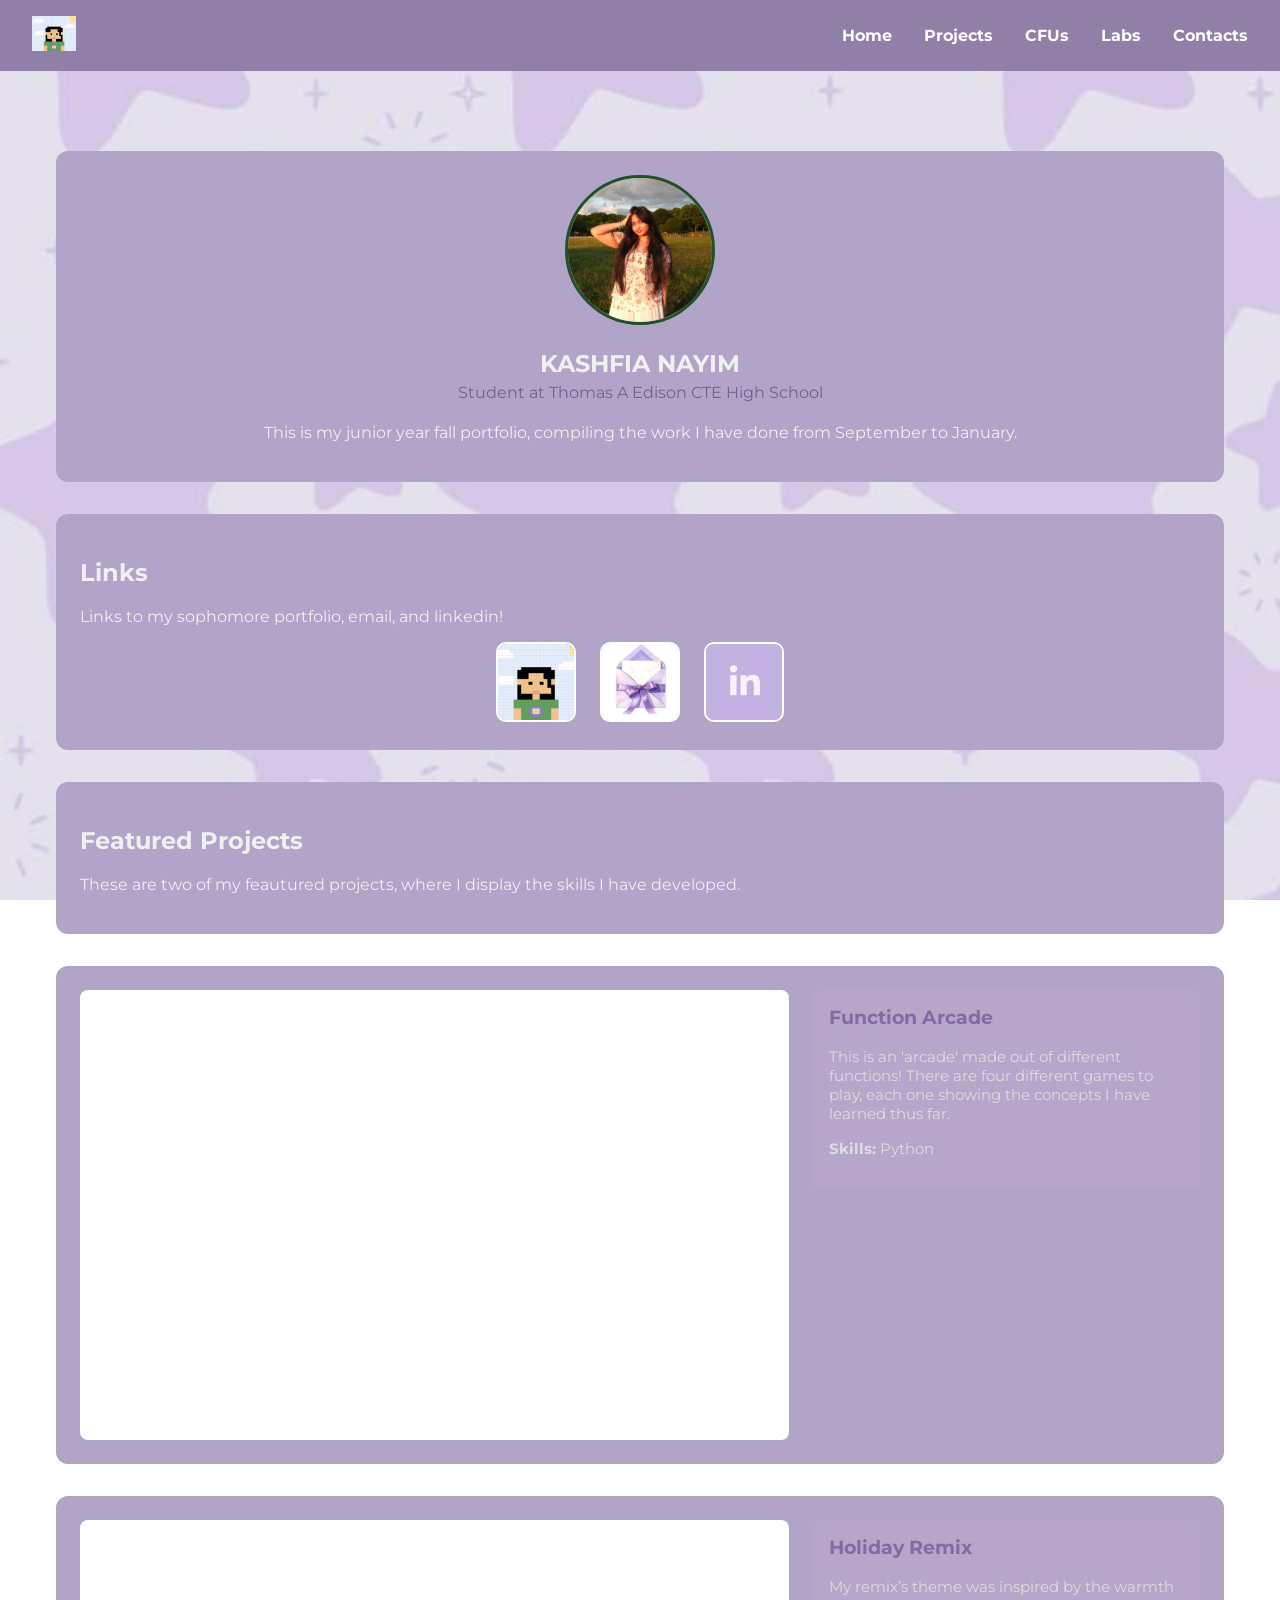
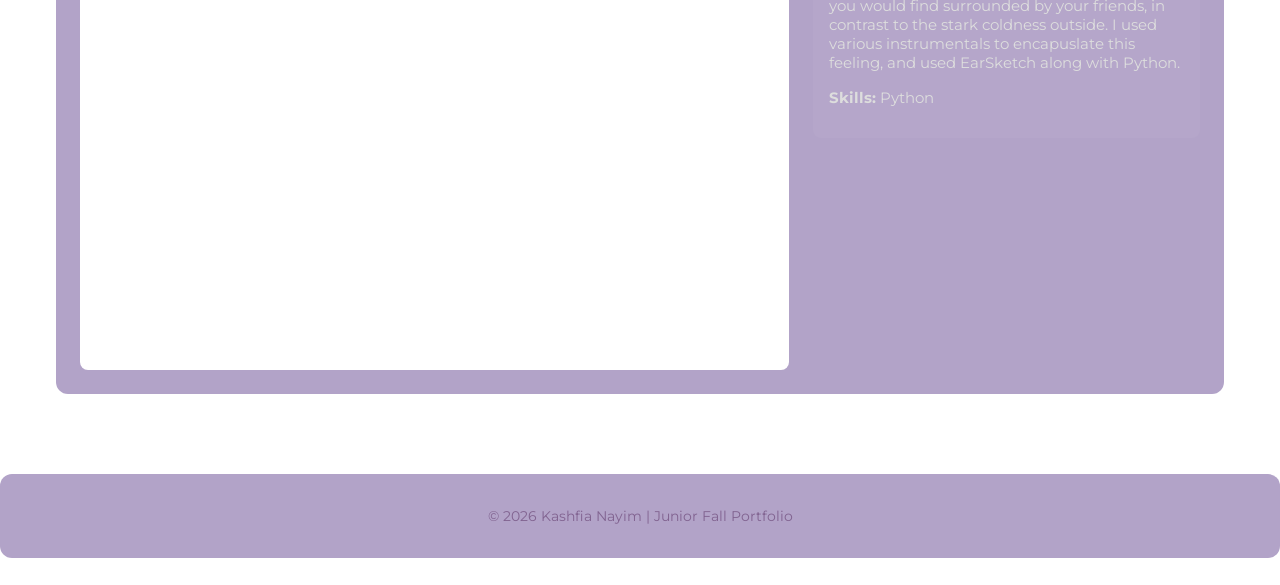
<file: index.html>
<!DOCTYPE html>
<html lang="en">
<head>
  <meta charset="UTF-8" />
  <meta name="viewport" content="width=device-width, initial-scale=1.0" />

  <!-- Update these (from Curator Guide) -->
  <meta name="description" content="Junior Fall Portfolio for Kashfia Nayim" />
  <meta name="keywords" content="portfolio, junior, projects, programming, web development" />
  <meta name="author" content="Kashfia Nayim" />

  <title>Kashfia Nayim | Junior Fall Portfolio</title>

  <!-- Main stylesheet -->
  <link rel="stylesheet" href="style.css" />

  <!-- Optional favicon (put your icon file in the same folder) -->
  <link rel="icon" type="image/png" href="favicon.png">

  <!-- Optional fonts (only keep if your CSS uses them) -->
  <link rel="preconnect" href="https://fonts.googleapis.com" />
  <link rel="preconnect" href="https://fonts.gstatic.com" crossorigin />
  <link href="https://fonts.googleapis.com/css2?family=Montserrat:wght@300;400;700&display=swap" rel="stylesheet" />
</head>

<body>

  <!-- NAVBAR -->
  <header>
    <nav class="navbar">
      <div class="navbar-left">
        <!-- Replace logo.png with your own image file -->
        <img src="favicon.png" alt="Logo" />
      </div>

      <ul class="navbar-right">
        <li><a href="index.html">Home</a></li>
        <li><a href="projects.html">Projects</a></li>
        <li><a href="cfus.html">CFUs</a></li>
        <li><a href="labs.html">Labs</a></li>
        <li><a href="contact.html">Contacts</a></li>
      </ul>
    </nav>
  </header>

  <!-- MAIN CONTENT -->
  <main class="home-card">

    <!-- ABOUT / BIO CARD -->
    <section class="resource-card">
      <div class="bio">
        <div class="bio-pic">
          <!-- Replace profile.jpg with your own image file -->
          <img src="kashmoney.jpeg" alt="Your Photo" />
        </div>

        <div class="bio-text">
          <h1>KASHFIA NAYIM</h1>
          <h4>Student at Thomas A Edison CTE High School</h4>
          <p>
            This is my junior year fall portfolio, compiling the work I have done from September to January.
          </p>
        </div>
      </div>
    </section>

    <!-- QUICK LINKS CARD (optional) -->
    <section class="resource-card">
      <h2>Links</h2>
      <p>Links to my sophomore portfolio, email, and linkedin!</p>

      <div class="skill-images">
        <!-- Old portfolio -->
        <a href="https://thomas-a-edison-cte-hs.github.io/kashfian/" target="_blank" rel="noopener">
          <div class="picture">
            <img class="link-pic" src="favicon.png" alt="Old Portfolio" />
          </div>
        </a>

        <!-- Email -->
        <a href="mailto:kashfian@nycstudents.net" target="_blank" rel="noopener">
          <div class="picture">
            <img class="link-pic" src="envelope.png" alt="Email" />
          </div>
        </a>

        <!-- LinkedIn (or other) -->
        <a href="https://www.linkedin.com/in/kashfia-nayim-66400b36a/" target="_blank" rel="noopener">
          <div class="picture">
            <img class="link-pic" src="linkedin.jpg" alt="LinkedIn" />
          </div>
        </a>
      </div>
    </section>

    <!-- PROJECTS SECTION (repeatable blocks) -->
    <section class="resource-card">
      <h2>Featured Projects</h2>
      <p>These are two of my feautured projects, where I display the skills I have developed.</p>
    </section>

    <!-- PROJECT 1 -->
    <section class="resource-card">
      <div class="project">
        <iframe src="https://py3.codeskulptor.org/#user310_OX67rDvuXW_0.py" title="Functions Arcade"></iframe>

        <div class="reflection">
          <h3>Function Arcade</h3>
          <p>
            This is an 'arcade' made out of different functions! There are four different games to play, each one showing the concepts I have learned thus far.
          </p>
          <p><strong>Skills:</strong> Python</p>
        </div>
      </div>
    </section>

    <!-- PROJECT 2 -->
    <section class="resource-card">
      <div class="project">
        <iframe src="https://earsketch.gatech.edu/earsketch2/?sharing=73vv6QU_WCzhjmFpf0MoPA&embedded=true" title="Holiday Remix"></iframe>

        <div class="reflection">
          <h3>Holiday Remix</h3>
          <p>
            My remix’s theme was inspired by the warmth you would find surrounded by your friends, in contrast to the stark coldness outside. I used various instrumentals to encapuslate this feeling, and used EarSketch along with Python.
          </p>
          <p><strong>Skills:</strong> Python</p>
        </div>
      </div>
    </section>

    <!-- Add more projects by copying PROJECT blocks -->

  </main>

  <!-- FOOTER -->
  <footer class="resource-card">
    <p>© <span id="year"></span> Kashfia Nayim | Junior Fall Portfolio</p>
  </footer>

  <script>
    // Auto-updates the year in the footer
    document.getElementById("year").textContent = new Date().getFullYear();
  </script>

</body>
</html>
</file>
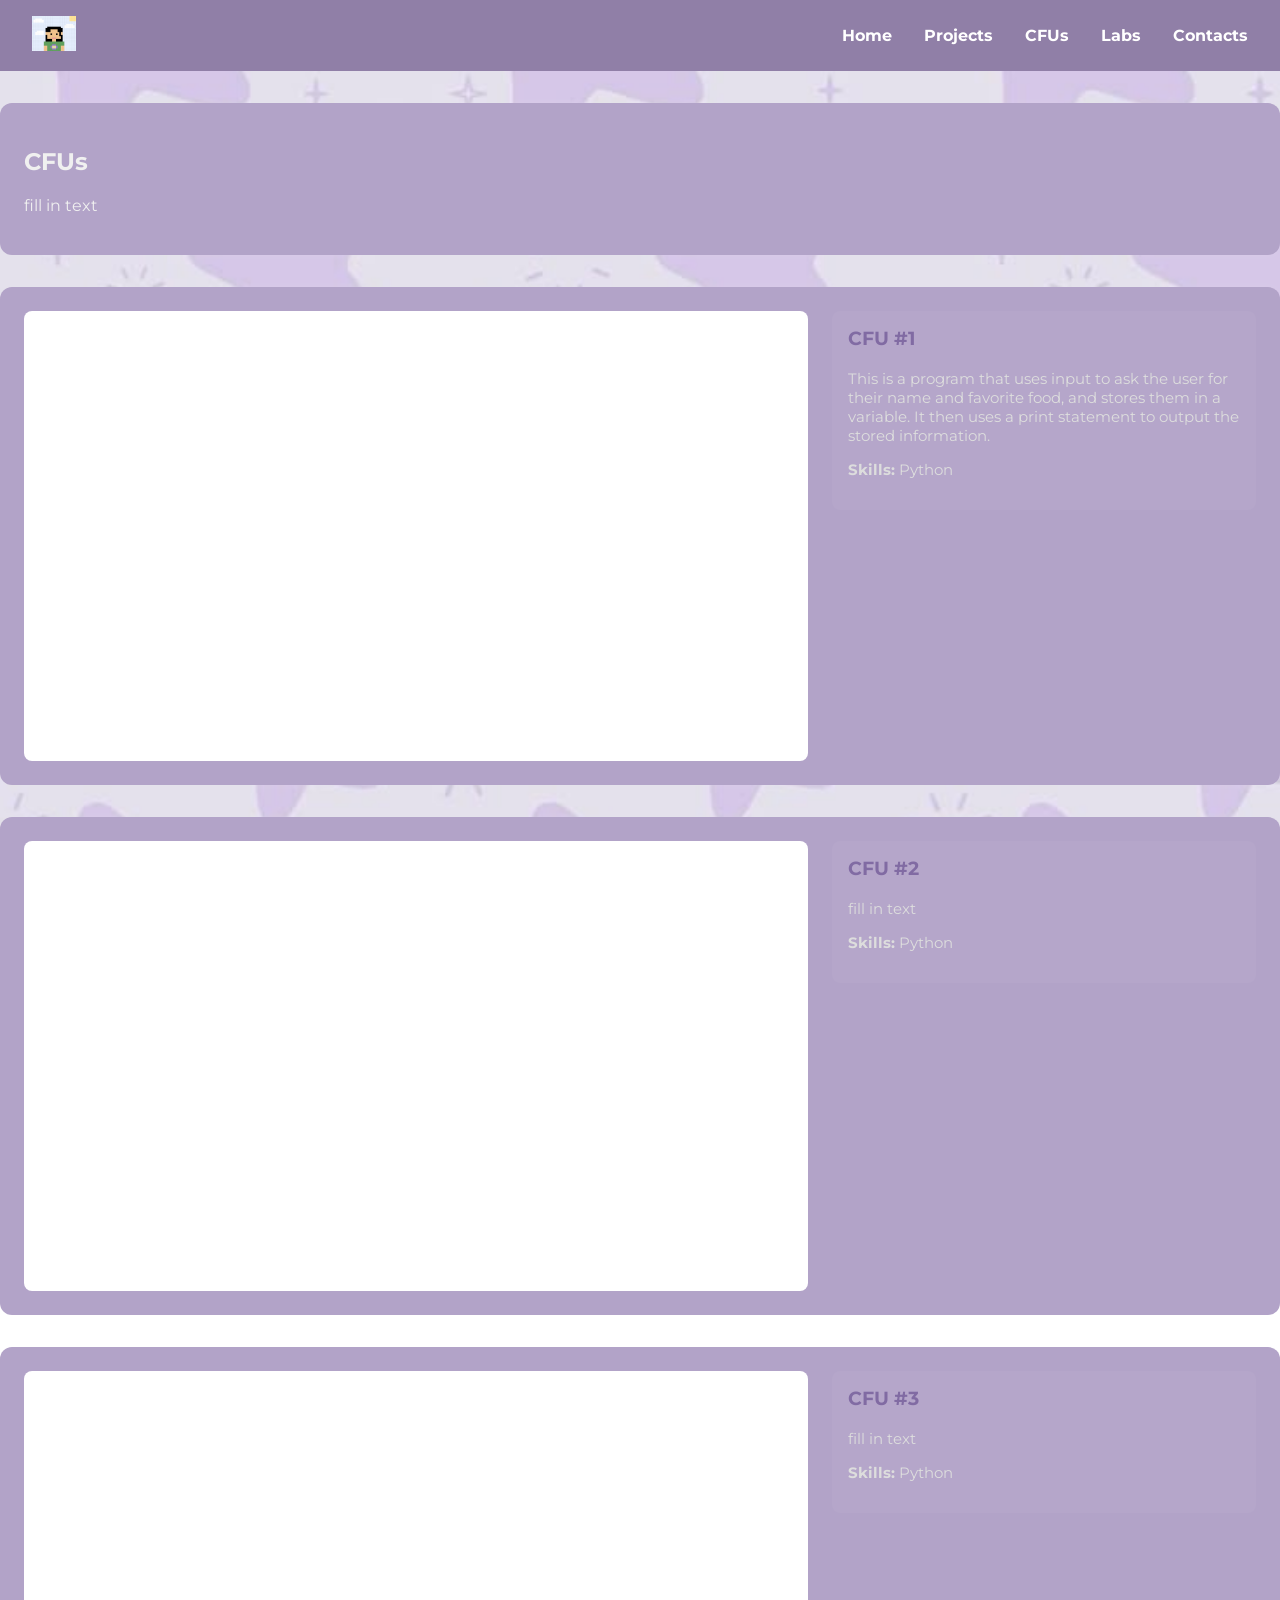
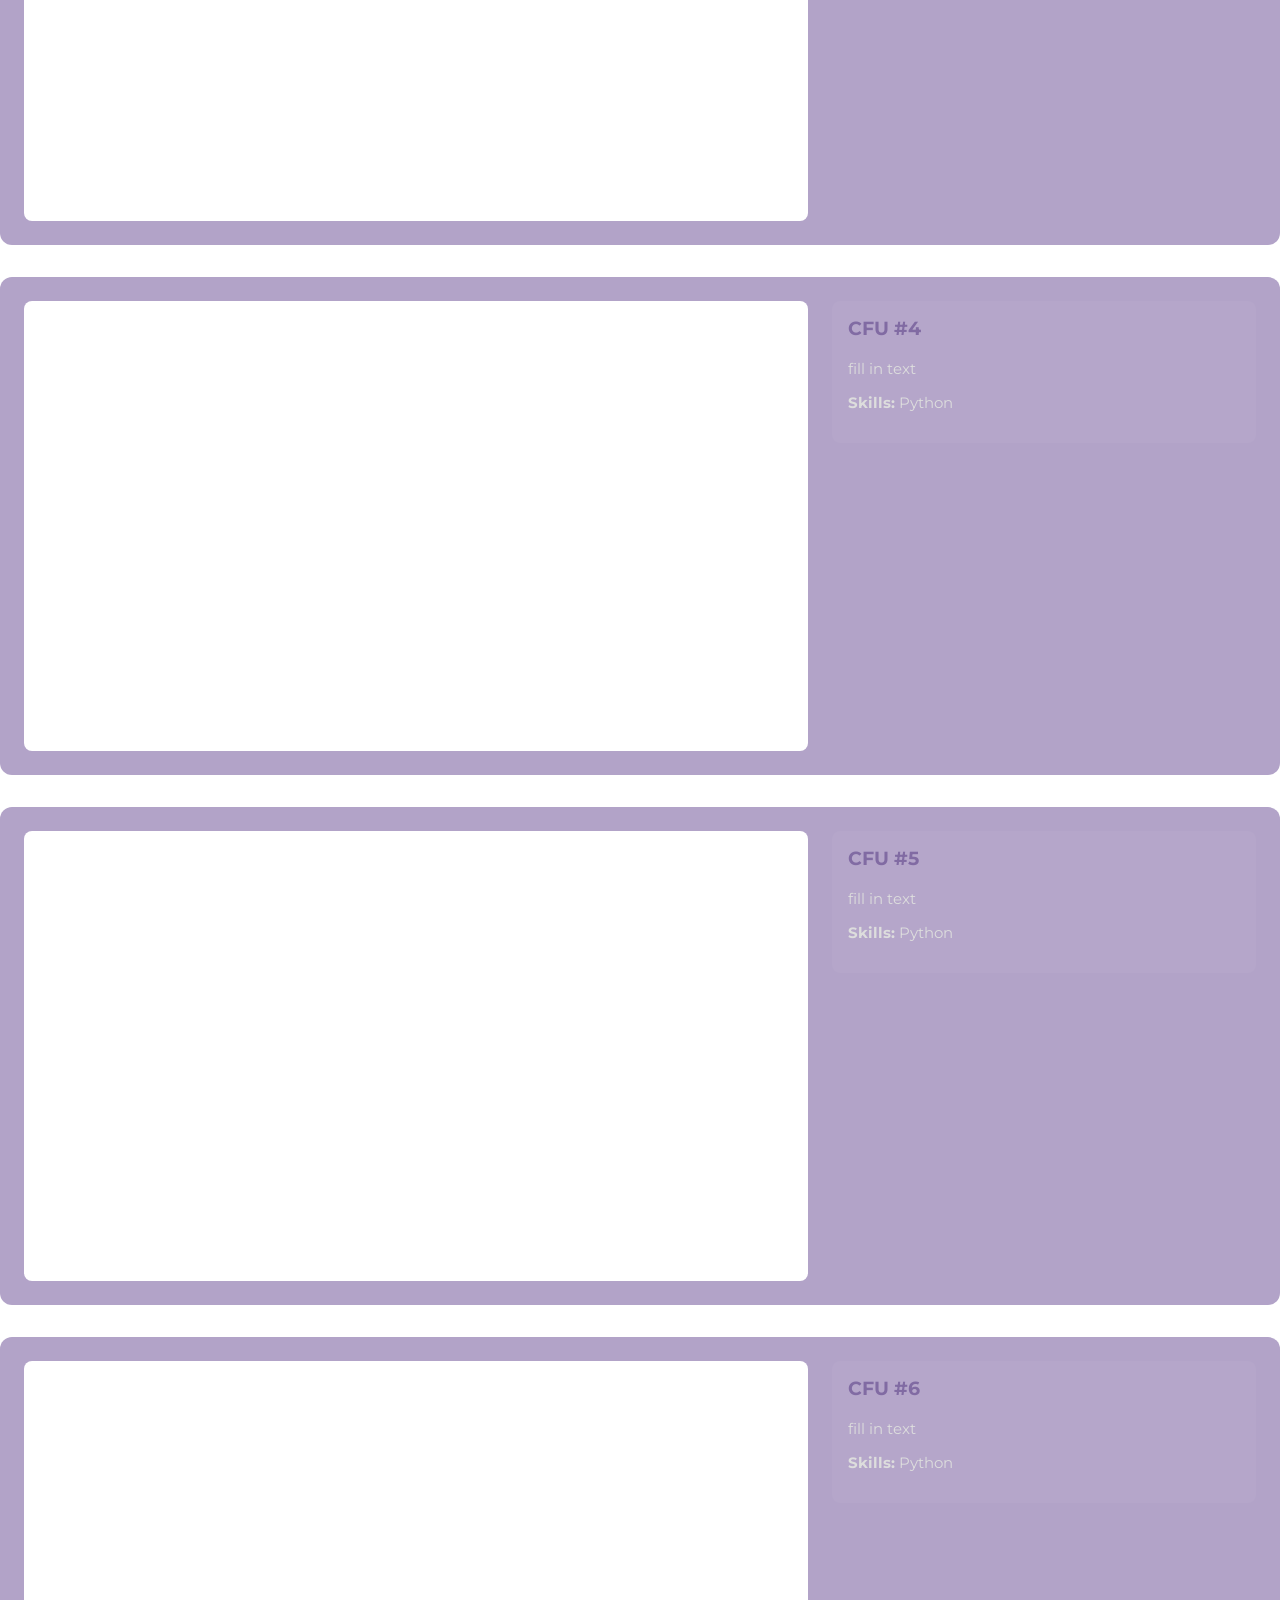
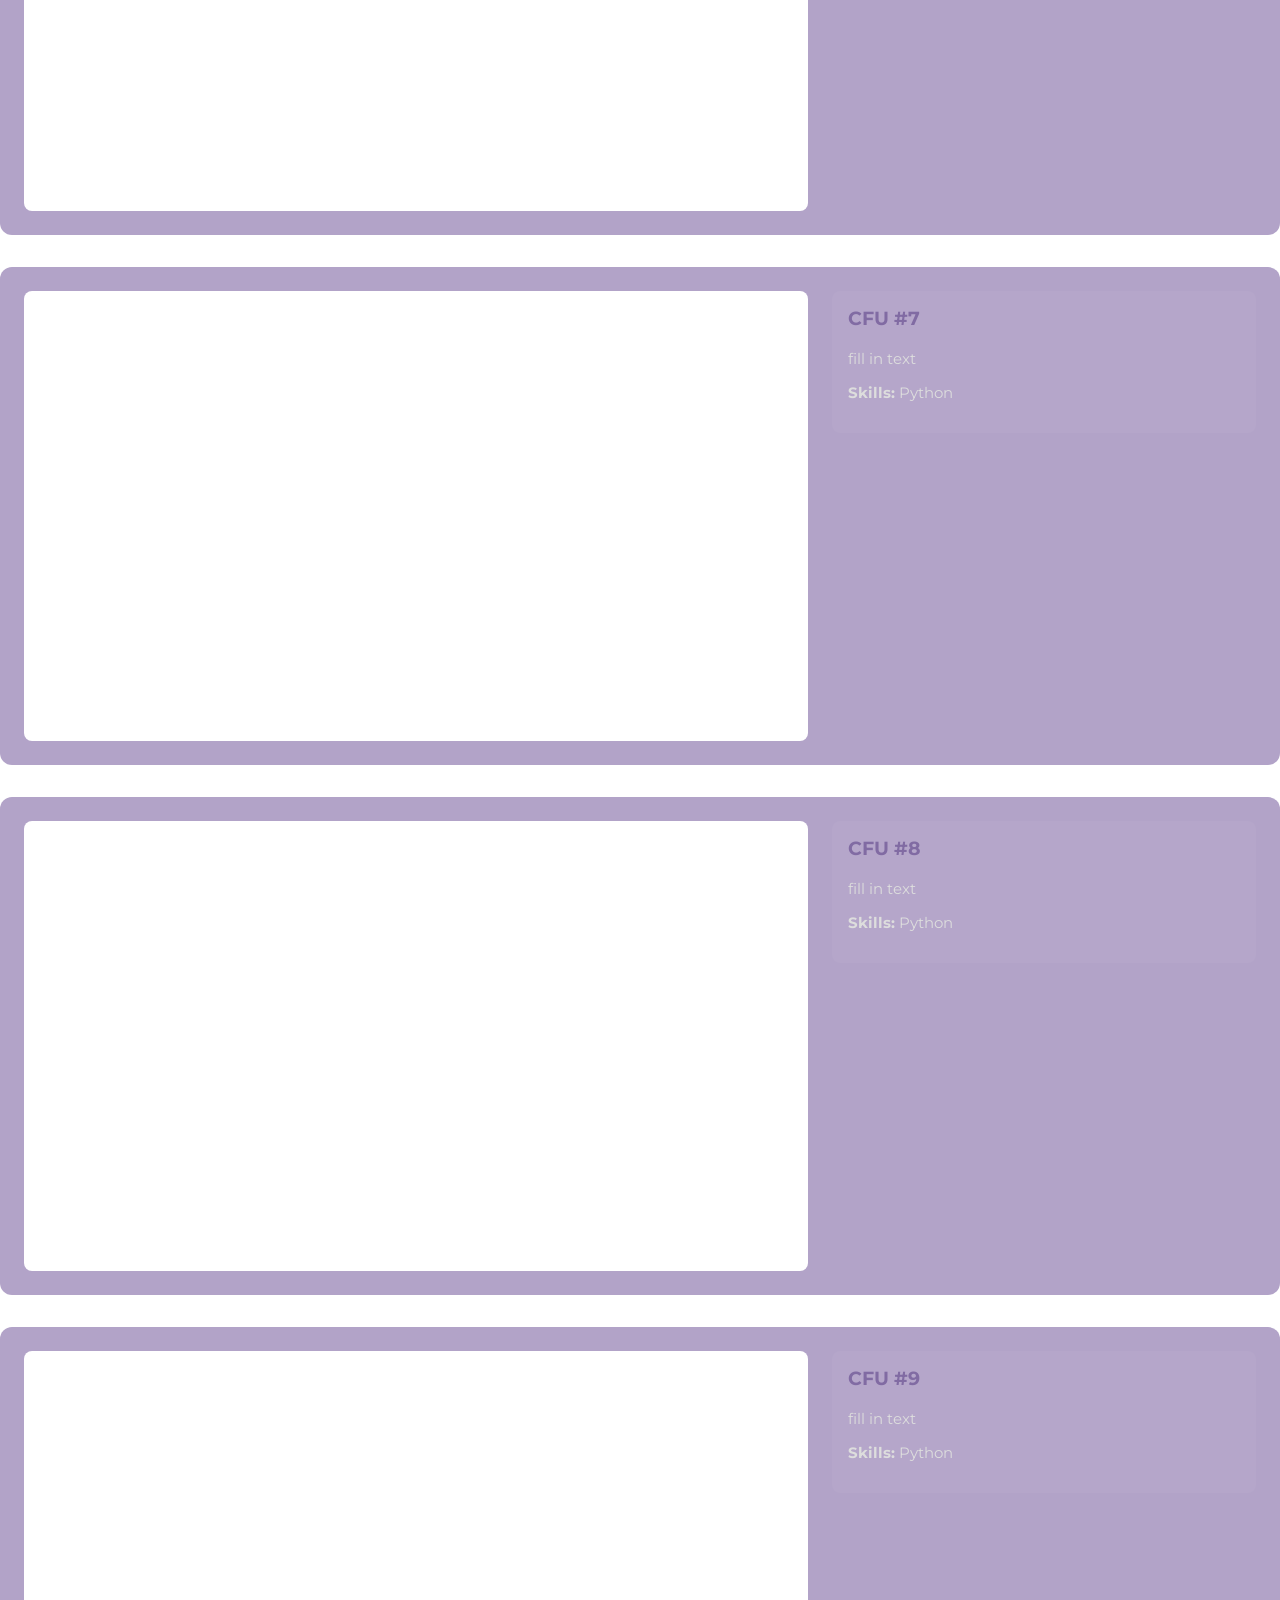
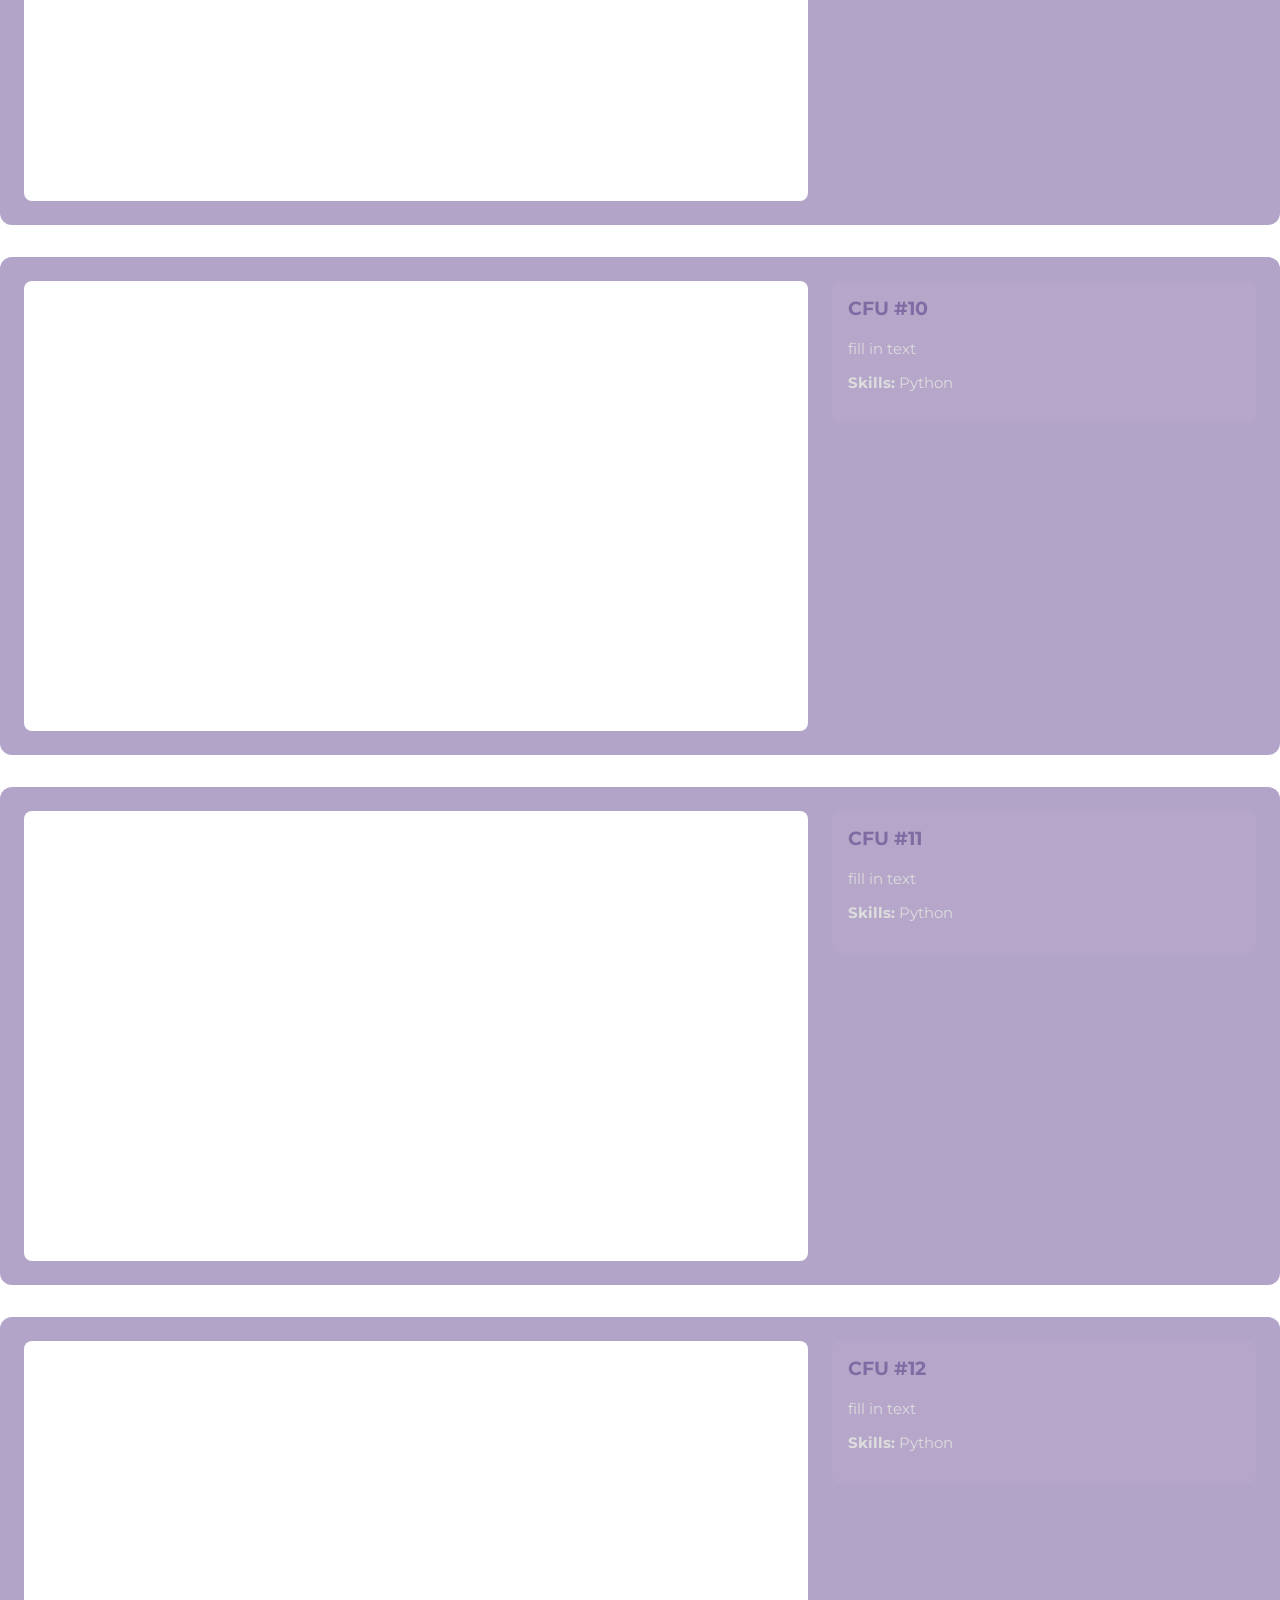
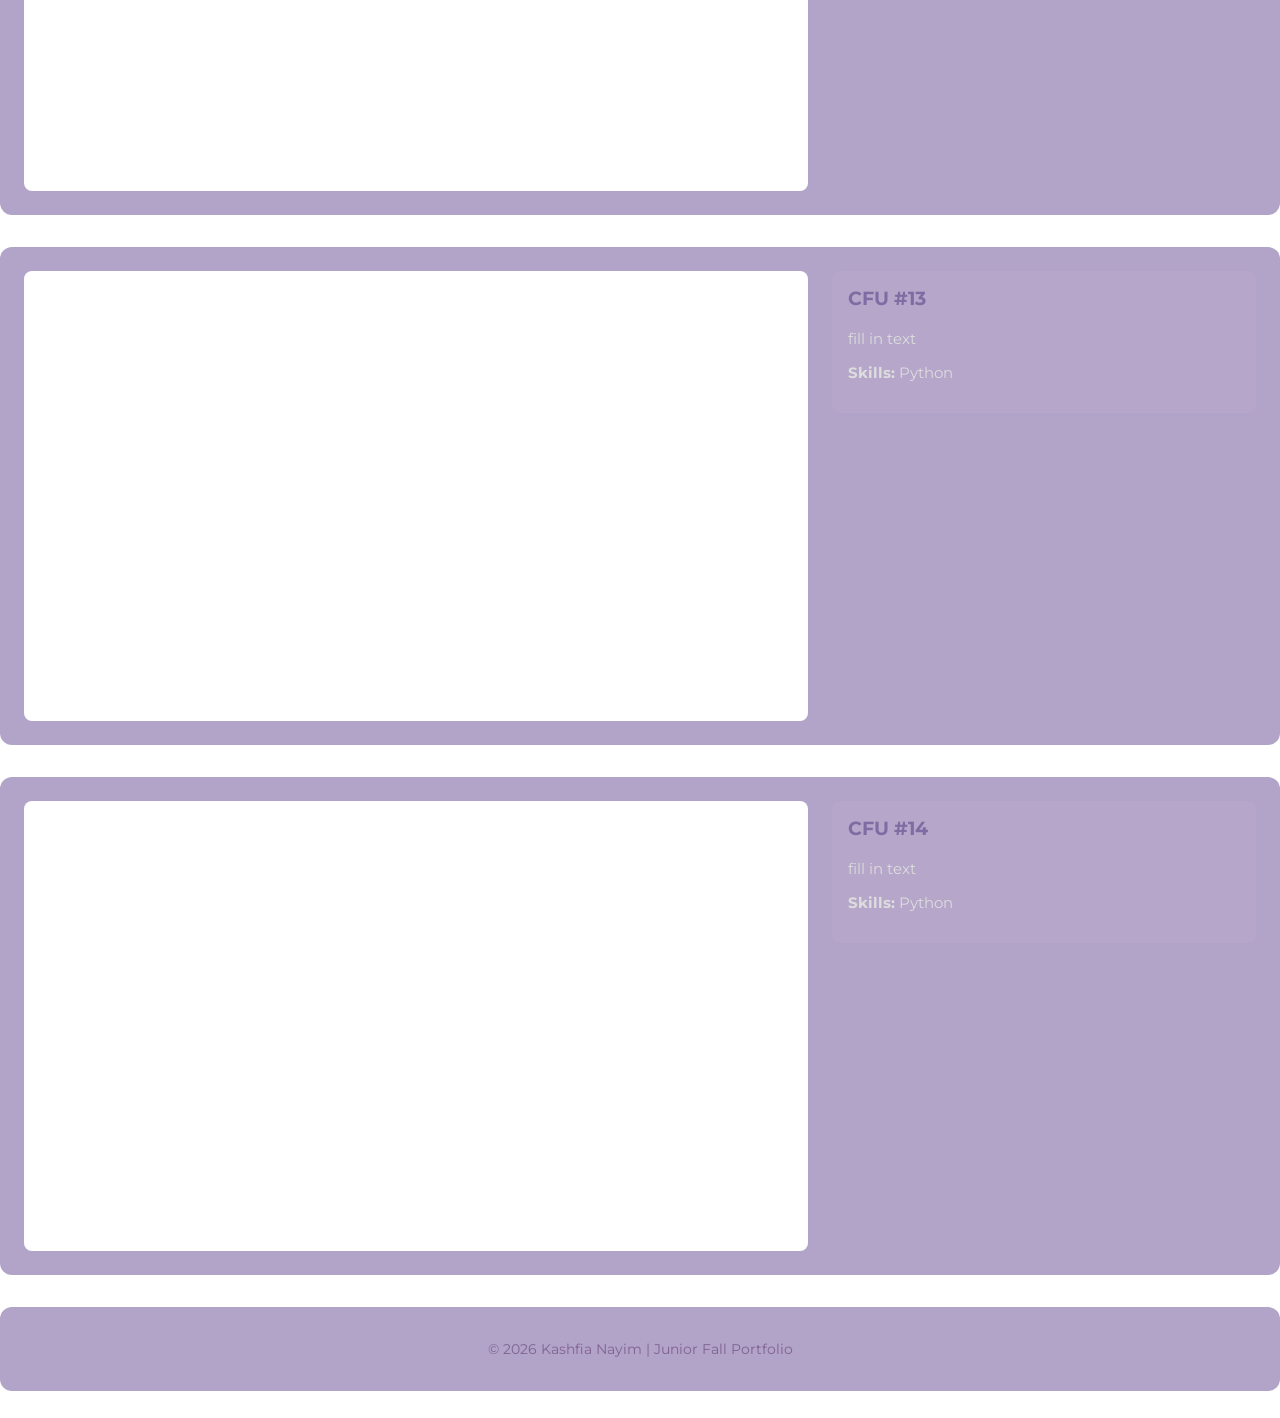
<file: cfus.html>
<!DOCTYPE html>
<html lang="en">
<head>
  <meta charset="UTF-8" />
  <meta name="viewport" content="width=device-width, initial-scale=1.0" />

  <!-- Update these (from Curator Guide) -->
  <meta name="description" content="Junior Fall Portfolio for Kashfia Nayim" />
  <meta name="keywords" content="portfolio, junior, projects, programming, web development" />
  <meta name="author" content="Kashfia Nayim" />

  <title>Kashfia Nayim | Junior Fall Portfolio</title>

  <!-- Main stylesheet -->
  <link rel="stylesheet" href="style.css" />

  <!-- Optional favicon (put your icon file in the same folder) -->
  <link rel="icon" type="image/png" href="favicon.png">

  <!-- Optional fonts (only keep if your CSS uses them) -->
  <link rel="preconnect" href="https://fonts.googleapis.com" />
  <link rel="preconnect" href="https://fonts.gstatic.com" crossorigin />
  <link href="https://fonts.googleapis.com/css2?family=Montserrat:wght@300;400;700&display=swap" rel="stylesheet" />
</head>

<body>

  <!-- NAVBAR -->
  <header>
    <nav class="navbar">
      <div class="navbar-left">
        <!-- Replace logo.png with your own image file -->
        <img src="favicon.png" alt="Logo" />
      </div>

      <ul class="navbar-right">
        <li><a href="index.html">Home</a></li>
        <li><a href="projects.html">Projects</a></li>
        <li><a href="cfus.html">CFUs</a></li>
        <li><a href="labs.html">Labs</a></li>
        <li><a href="contact.html">Contacts</a></li>
      </ul>
    </nav>
  </header>

  <section class="resource-card">
      <h2>CFUs</h2>
      <p>fill in text</p>
    </section>

    <!-- CFU 1 -->
    <section class="resource-card">
      <div class="project">
        <iframe src="https://py3.codeskulptor.org/#user311_lCuIAjcF6j_1.py" title="CFU #1"></iframe>

        <div class="reflection">
          <h3>CFU #1</h3>
          <p>
            This is a program that uses input to ask the user for their name and favorite food, and stores them in a variable. It then uses a print statement to output the stored information.
          </p>
          <p><strong>Skills:</strong> Python</p>
        </div>
      </div>
    </section>

    <!-- CFU 2 -->
    <section class="resource-card">
      <div class="project">
        <iframe src="https://py3.codeskulptor.org/#user310_7kQg7AD1g53HnLX.py" title="CFU #2"></iframe>

        <div class="reflection">
          <h3>CFU #2</h3>
          <p>
            fill in text
          </p>
          <p><strong>Skills:</strong> Python</p>
        </div>
      </div>
    </section>

    <!-- CFU 3 -->
    <section class="resource-card">
      <div class="project">
        <iframe src="https://py3.codeskulptor.org/#user310_LWzarKan1mrRWLc.py" title="CFU #3"></iframe>

        <div class="reflection">
          <h3>CFU #3</h3>
          <p>
            fill in text
          </p>
          <p><strong>Skills:</strong> Python</p>
        </div>
      </div>
    </section>

    <!-- CFU 4 -->
    <section class="resource-card">
      <div class="project">
        <iframe src="https://py3.codeskulptor.org/#user310_kDoALBsUP9DAUV9.py" title="CFU #4"></iframe>

        <div class="reflection">
          <h3>CFU #4</h3>
          <p>
            fill in text
          </p>
          <p><strong>Skills:</strong> Python</p>
        </div>
      </div>
    </section>

    <!-- CFU 5 -->
    <section class="resource-card">
      <div class="project">
        <iframe src="https://py3.codeskulptor.org/#user310_kYlhW2LQsaUSvLS.py" title="CFU #5"></iframe>

        <div class="reflection">
          <h3>CFU #5</h3>
          <p>
            fill in text
          </p>
          <p><strong>Skills:</strong> Python</p>
        </div>
      </div>
    </section>

    <!-- CFU 6 -->
    <section class="resource-card">
      <div class="project">
        <iframe src="https://py3.codeskulptor.org/#user310_zX7LC4wb6aSspnU.py" title="CFU #6"></iframe>

        <div class="reflection">
          <h3>CFU #6</h3>
          <p>
            fill in text
          </p>
          <p><strong>Skills:</strong> Python</p>
        </div>
      </div>
    </section>

    <!-- CFU 7 -->
    <section class="resource-card">
      <div class="project">
        <iframe src="https://py3.codeskulptor.org/#user310_gDlwCqizMzT1pKU.py" title="CFU #7"></iframe>

        <div class="reflection">
          <h3>CFU #7</h3>
          <p>
            fill in text
          </p>
          <p><strong>Skills:</strong> Python</p>
        </div>
      </div>
    </section>

    <!-- CFU 8 -->
    <section class="resource-card">
      <div class="project">
        <iframe src="https://py3.codeskulptor.org/#user310_wQfxqi6ke3D1Xsn.py" title="CFU #8"></iframe>

        <div class="reflection">
          <h3>CFU #8</h3>
          <p>
            fill in text
          </p>
          <p><strong>Skills:</strong> Python</p>
        </div>
      </div>
    </section>

    <!-- CFU 9 -->
    <section class="resource-card">
      <div class="project">
        <iframe src="https://py3.codeskulptor.org/#user310_XHM9FKgf1MM156N.py" title="CFU #9"></iframe>

        <div class="reflection">
          <h3>CFU #9</h3>
          <p>
            fill in text
          </p>
          <p><strong>Skills:</strong> Python</p>
        </div>
      </div>
    </section>

    <!-- CFU 10 -->
    <section class="resource-card">
      <div class="project">
        <iframe src="https://py3.codeskulptor.org/#user310_fhGITibq6C4KjU0.py" title="CFU #10"></iframe>

        <div class="reflection">
          <h3>CFU #10</h3>
          <p>
            fill in text
          </p>
          <p><strong>Skills:</strong> Python</p>
        </div>
      </div>
    </section>

    <!-- CFU 11 -->
    <section class="resource-card">
      <div class="project">
        <iframe src="https://py3.codeskulptor.org/#user310_KVrqfUw2IA_9.py" title="CFU #11"></iframe>

        <div class="reflection">
          <h3>CFU #11</h3>
          <p>
            fill in text
          </p>
          <p><strong>Skills:</strong> Python</p>
        </div>
      </div>
    </section>

    <!-- CFU 12 -->
    <section class="resource-card">
      <div class="project">
        <iframe src="https://py3.codeskulptor.org/#user310_4ObqqSAnDk_0.py" title="CFU #12"></iframe>

        <div class="reflection">
          <h3>CFU #12</h3>
          <p>
            fill in text
          </p>
          <p><strong>Skills:</strong> Python</p>
        </div>
      </div>
    </section>

    <!-- CFU 13 -->
    <section class="resource-card">
      <div class="project">
        <iframe src="https://py3.codeskulptor.org/#user311_wwe0LKpML6_2.py" title="CFU #13"></iframe>

        <div class="reflection">
          <h3>CFU #13</h3>
          <p>
            fill in text
          </p>
          <p><strong>Skills:</strong> Python</p>
        </div>
      </div>
    </section>

    <!-- CFU 14 -->
    <section class="resource-card">
      <div class="project">
        <iframe src="https://py3.codeskulptor.org/#user311_iHI5P6yYgE_0.py" title="CFU #14"></iframe>

        <div class="reflection">
          <h3>CFU #14</h3>
          <p>
            fill in text
          </p>
          <p><strong>Skills:</strong> Python</p>
        </div>
      </div>
    </section>

  </main>

  <!-- FOOTER -->
  <footer class="resource-card">
    <p>© <span id="year"></span> Kashfia Nayim | Junior Fall Portfolio</p>
  </footer>

  <script>
    // Auto-updates the year in the footer
    document.getElementById("year").textContent = new Date().getFullYear();
  </script>

</body>
</html>
</file>
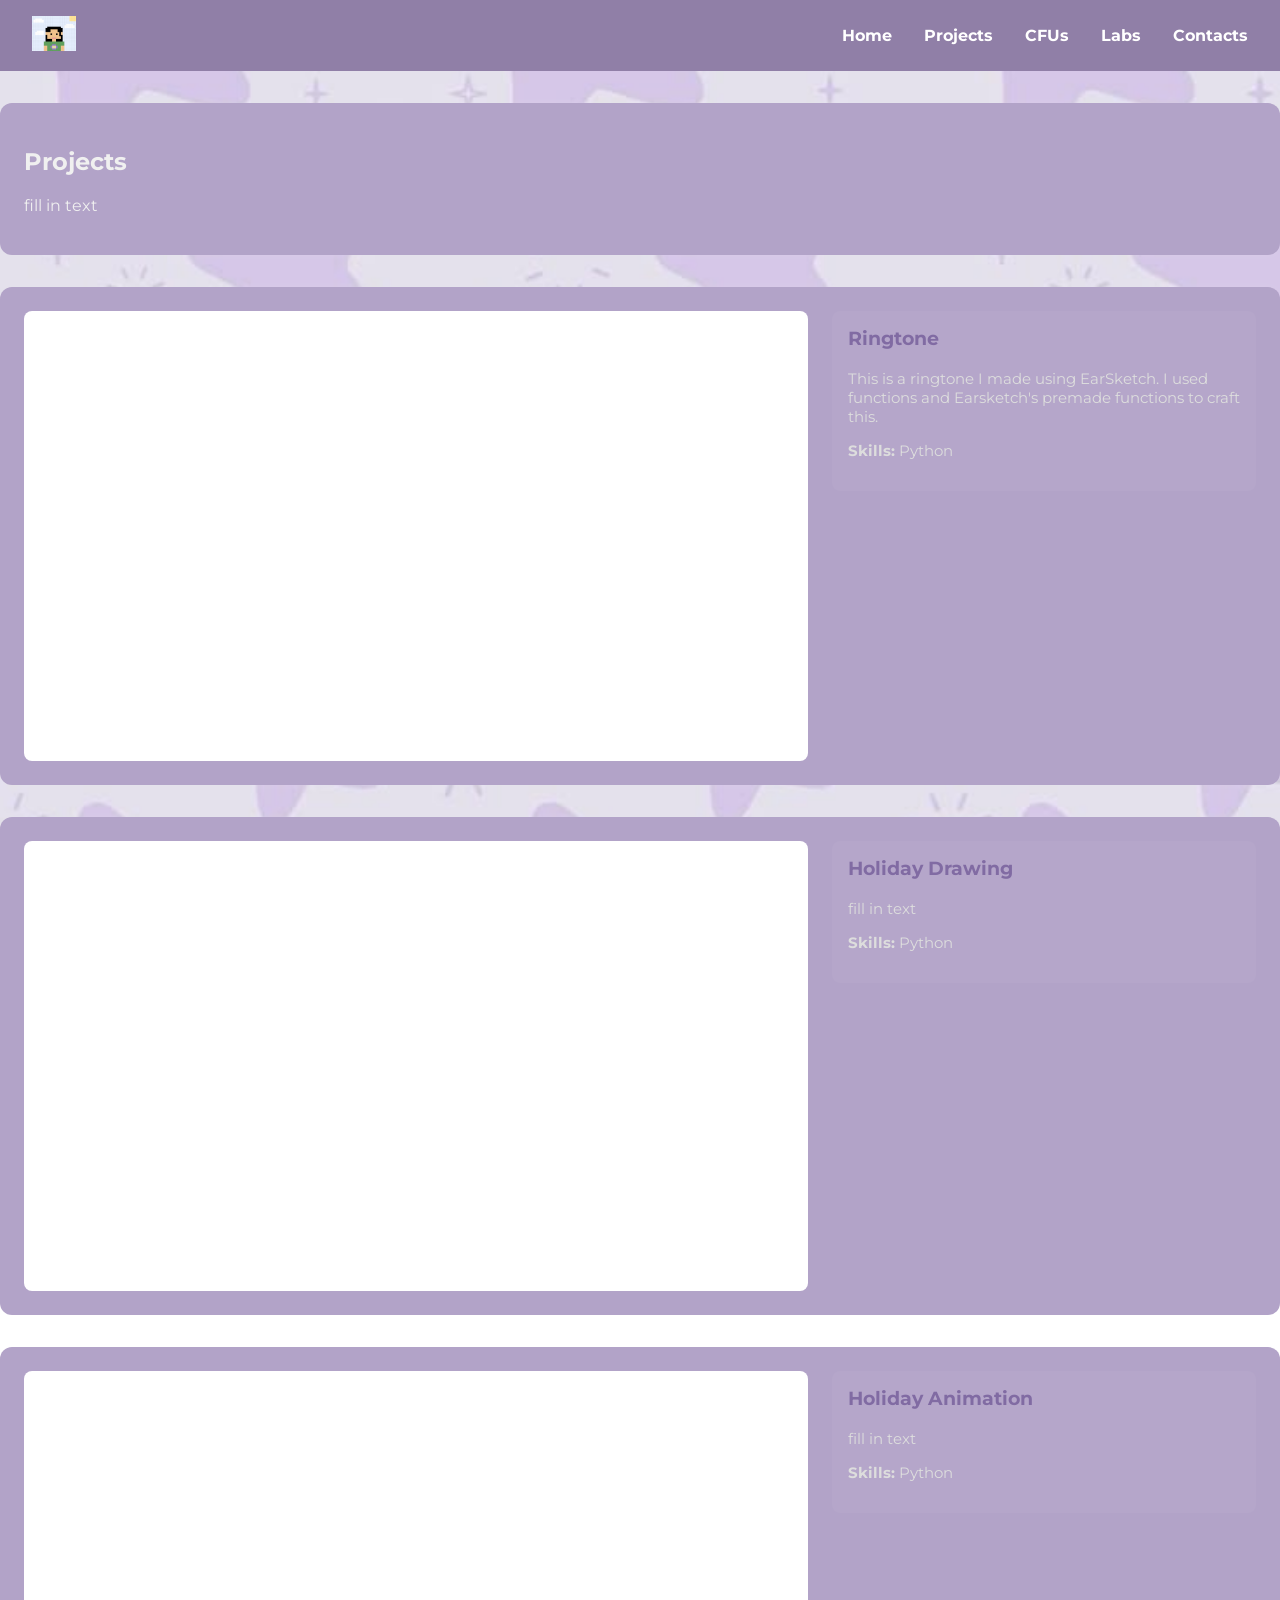
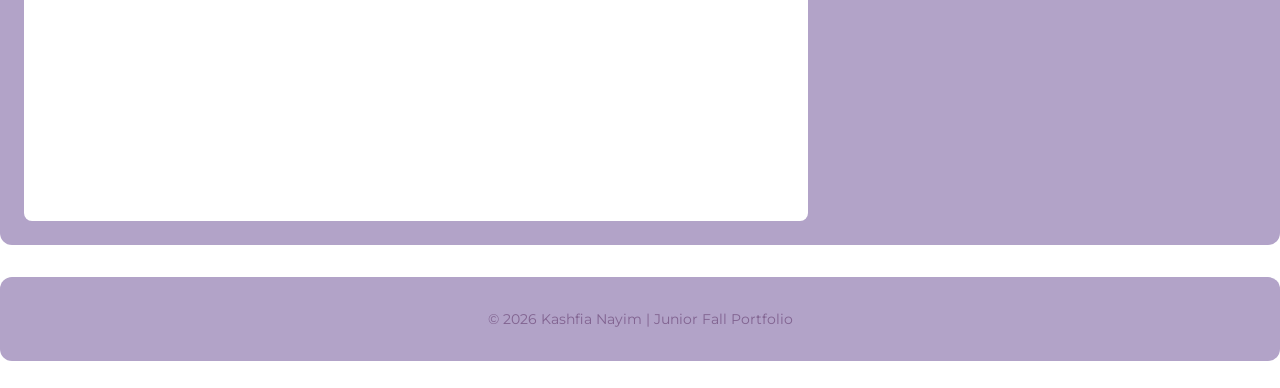
<file: projects.html>
<!DOCTYPE html>
<html lang="en">
<head>
  <meta charset="UTF-8" />
  <meta name="viewport" content="width=device-width, initial-scale=1.0" />

  <!-- Update these (from Curator Guide) -->
  <meta name="description" content="Junior Fall Portfolio for Kashfia Nayim" />
  <meta name="keywords" content="portfolio, junior, projects, programming, web development" />
  <meta name="author" content="Kashfia Nayim" />

  <title>Kashfia Nayim | Junior Fall Portfolio</title>

  <!-- Main stylesheet -->
  <link rel="stylesheet" href="style.css" />

  <!-- Optional favicon (put your icon file in the same folder) -->
  <link rel="icon" type="image/png" href="favicon.png">

  <!-- Optional fonts (only keep if your CSS uses them) -->
  <link rel="preconnect" href="https://fonts.googleapis.com" />
  <link rel="preconnect" href="https://fonts.gstatic.com" crossorigin />
  <link href="https://fonts.googleapis.com/css2?family=Montserrat:wght@300;400;700&display=swap" rel="stylesheet" />
</head>

<body>

  <!-- NAVBAR -->
  <header>
    <nav class="navbar">
      <div class="navbar-left">
        <!-- Replace logo.png with your own image file -->
        <img src="favicon.png" alt="Logo" />
      </div>

      <ul class="navbar-right">
        <li><a href="index.html">Home</a></li>
        <li><a href="projects.html">Projects</a></li>
        <li><a href="cfus.html">CFUs</a></li>
        <li><a href="labs.html">Labs</a></li>
        <li><a href="contact.html">Contacts</a></li>
      </ul>
    </nav>
  </header>

  <section class="resource-card">
      <h2>Projects</h2>
      <p>fill in text</p>
    </section>

    <!-- PROJECT 1 -->
    <section class="resource-card">
      <div class="project">
        <iframe src="https://earsketch.gatech.edu/earsketch2/?sharing=Yk9DklixYxqYCAcLettveA&embedded=true" title="Earsketch Ringtone"></iframe>

        <div class="reflection">
          <h3>Ringtone</h3>
          <p>
            This is a ringtone I made using EarSketch. I used functions and Earsketch's premade functions to craft this.
          </p>
          <p><strong>Skills:</strong> Python</p>
        </div>
      </div>
    </section>

    <!-- PROJECT 2 -->
    <section class="resource-card">
      <div class="project">
        <iframe src="https://py3.codeskulptor.org/#user310_ZMz4bnFftf_8.py" title="Holiday Drawing"></iframe>

        <div class="reflection">
          <h3>Holiday Drawing</h3>
          <p>
            fill in text
          </p>
          <p><strong>Skills:</strong> Python</p>
        </div>
      </div>
    </section>

    <!-- PROJECT 3 -->
    <section class="resource-card">
      <div class="project">
        <iframe src="https://py3.codeskulptor.org/#user310_41jLPQAwEr_3.py" title="Holiday Animation"></iframe>

        <div class="reflection">
          <h3>Holiday Animation</h3>
          <p>
            fill in text
          </p>
          <p><strong>Skills:</strong> Python</p>
        </div>
      </div>
    </section>

  </main>

  <!-- FOOTER -->
  <footer class="resource-card">
    <p>© <span id="year"></span> Kashfia Nayim | Junior Fall Portfolio</p>
  </footer>

  <script>
    // Auto-updates the year in the footer
    document.getElementById("year").textContent = new Date().getFullYear();
  </script>

</body>
</html>
</file>
<file: style.css>
/* =========================
   GLOBAL / RESET....
========================= */
* {
  box-sizing: border-box;
}

body {
  margin: 0;
  font-family: 'Montserrat', Arial, sans-serif;
  color: #f0f0f0;
  background-image: url("bg.jpeg");
  background-size: cover;
  background-repeat: repeat-y;
  background-attachment: fixed;
}

/* =========================
   NAVBAR
========================= */
.navbar {
  background-color: rgb(144, 127, 167);
  padding: 1em 2em;
  display: flex;
  justify-content: space-between;
  align-items: center;
}

.navbar-left img {
  height: 35px;
}

.navbar-right {
  list-style: none;
  display: flex;
  gap: 2em;
  margin: 0;
  padding: 0;
}

.navbar-right a {
  color: white;
  text-decoration: none;
  font-weight: bold;
}

.navbar-right a:hover {
  color: #aaaaff;
}

/* =========================
   PAGE LAYOUT
========================= */
.home-card {
  max-width: 1200px;
  margin: 2em auto;
  padding: 1em;
}

/* =========================
   CARDS
========================= */
.resource-card {
  background-color: rgb(178, 163, 200);
  margin: 2em auto;
  padding: 1.5em;
  border-radius: 12px;
  box-shadow: 0 0 12px rgba(255, 255, 255, 0.08);
}

/* =========================
   BIO SECTION
========================= */
.bio {
  display: flex;
  flex-direction: column;
  align-items: center;
  text-align: center;
}

.bio-pic img {
  width: 150px;
  height: 150px;
  border-radius: 50%;
  border: 3px solid #215028;
  object-fit: cover;
}

.bio-text h1 {
  margin-bottom: 0.2em;
}

.bio-text h4 {
  margin-top: 0;
  font-weight: normal;
  color: rgb(115, 96, 144);
}

/* =========================
   PROJECT LAYOUT
========================= */
.project {
  display: flex;
  gap: 1.5em;
  align-items: flex-start;
}

.project iframe {
  flex: 2;
  min-width: 320px;
  height: 450px;
  border: none;
  background-color: white;
  border-radius: 8px;
}

.reflection {
  flex: 1;
  background-color: rgba(255, 255, 255, 0.04);
  padding: 1em;
  border-radius: 8px;
}

.reflection h3 {
  margin-top: 0;
  color: rgb(129, 107, 163);
}

.reflection p {
  font-size: 0.95em;
  color: #dddddd;
}

/* =========================
   LINKS / ICONS
========================= */
.skill-images {
  display: flex;
  justify-content: center;
  gap: 1.5em;
  margin-top: 1em;
}

.picture {
  transition: transform 0.2s ease;
}

.picture:hover {
  transform: scale(1.05);
}

.link-pic {
  height: 80px;
  width: 80px;
  border-radius: 10px;
  border: 2px solid white;
  object-fit: cover;
}

/* =========================
   FOOTER
========================= */
footer {
  text-align: center;
  font-size: 0.85em;
  color: #816390;
}

/* =========================
   RESPONSIVE
========================= */
@media (max-width: 900px) {
  .project {
    flex-direction: column;
  }

  .project iframe {
    width: 100%;
    min-width: 0;
    height: 350px;
  }
}

@media (max-width: 600px) {
  .navbar {
    flex-direction: column;
    gap: 1em;
  }

  .navbar-right {
    flex-wrap: wrap;
    justify-content: center;
  }
}
</file>
